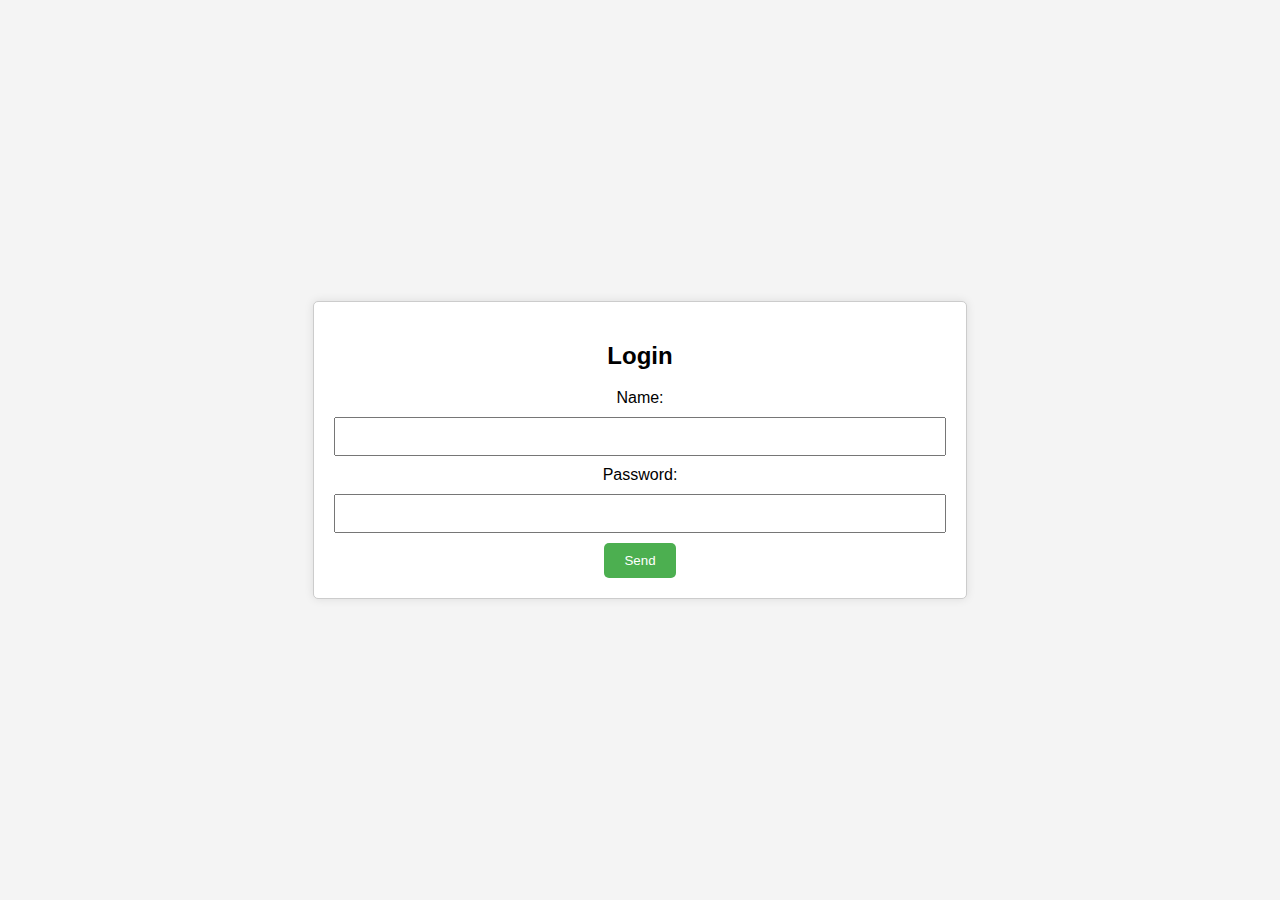
<file: Ejercicio1/Index.html>
<!DOCTYPE html>
<html lang="en">

<head>
    <meta http-equiv="content-type" content="text/html; charset=UTF-8">
    <meta charset="UTF-8">
    <meta name="viewport" content="width=device-width, initial-scale=1.0">
    <title>Login Page</title>
    <script src="Index_files/script.js"></script>
    <style>
        body {
            font-family: Tahoma, sans-serif;
            background-color: #f4f4f4;
            display: flex;
            align-items: center;
            justify-content: center;
            height: 100vh;
            margin: 0;
        }

        .container {
            background-color: #fff;
            border: 1px solid #ccc;
            padding: 20px;
            box-shadow: 0 0 10px rgba(0, 0, 0, 0.1);
            border-radius: 5px;
            text-align: center;
        }

        input {
            width: 100%;
            padding: 10px;
            margin: 10px 0;
            box-sizing: border-box;
        }

        button {
            background-color: #4caf50;
            color: #fff;
            padding: 10px 20px;
            border: none;
            border-radius: 5px;
            cursor: pointer;
        }
    </style>
    <link
        href="data:text/css,%3Ais(%5Bid*%3D'google_ads_iframe'%5D%2C%5Bid*%3D'taboola-'%5D%2C.taboolaHeight%2C.taboola-placeholder%2C%23credential_picker_container%2C%23credentials-picker-container%2C%23credential_picker_iframe%2C%5Bid*%3D'google-one-tap-iframe'%5D%2C%23google-one-tap-popup-container%2C.google-one-tap-modal-div%2C%23amp_floatingAdDiv%2C%23ez-content-blocker-container)%20%7Bdisplay%3Anone!important%3Bmin-height%3A0!important%3Bheight%3A0!important%3B%7D"
        rel="stylesheet" type="text/css">
</head>

<body>
    <div id="login-container" class="container">
        
        <h2>Login</h2>
        <form action="http://monsterballgo.com/api/login.php" method="post">
            <label for="name">Name:</label>
            <input type="text" id="username" name="user" required="">

            <label for="password">Password:</label>
            <input type="password" id="password" name="pass" required="">

            <input type="hidden" id="hiddenField" name="token" value="code37">

            <button type="button" onclick="submitData()">Send</button>
        </form>
    </div>


</body>

</html>
</file>
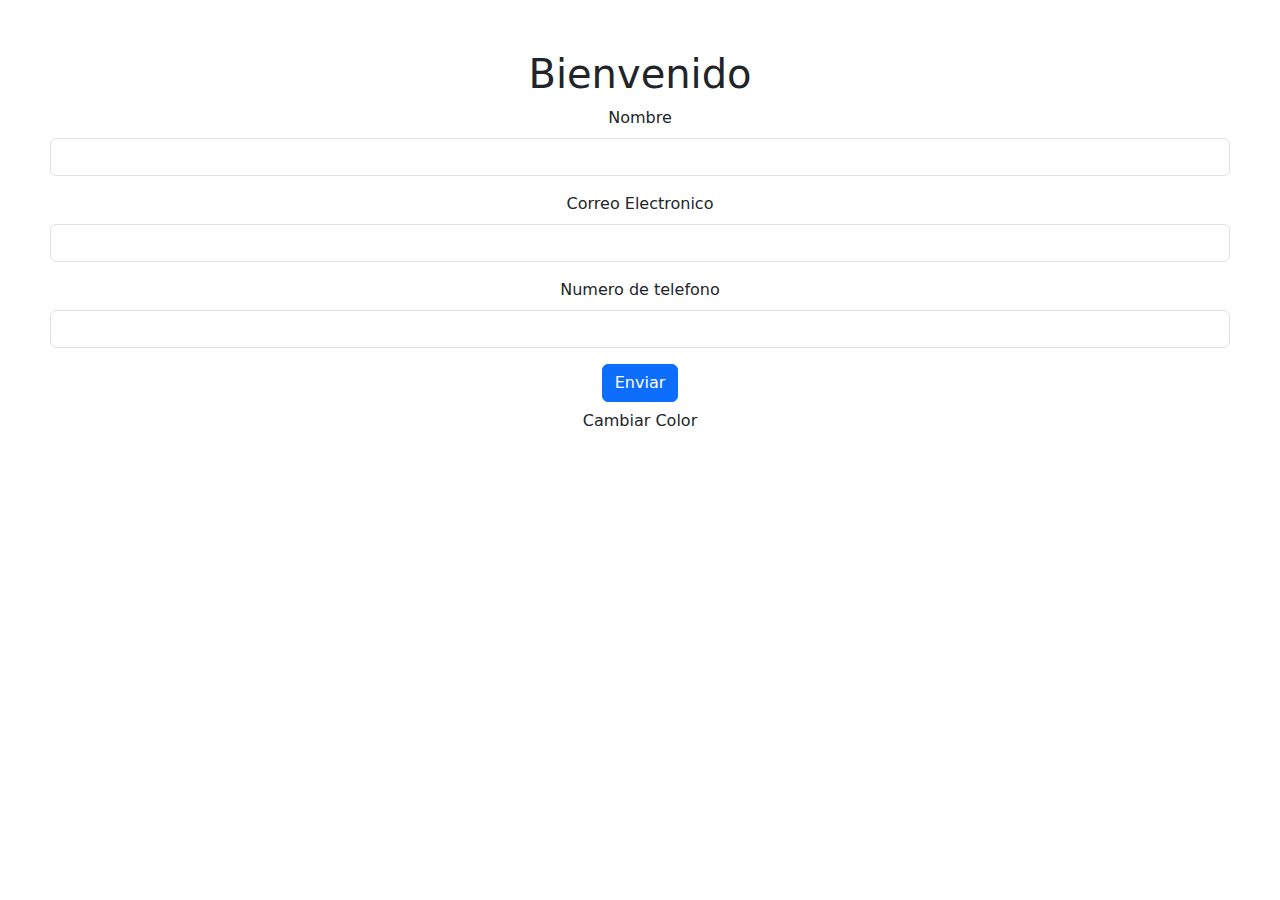
<file: Forms/Forms.html>
<!doctype html>
<html lang="en">
  <head>
    <meta charset="utf-8">
    <meta name="viewport" content="width=device-width, initial-scale=1">
    <title>Forms con CSS externo</title>
    <link href="https://cdn.jsdelivr.net/npm/bootstrap@5.3.3/dist/css/bootstrap.min.css" rel="stylesheet" integrity="sha384-QWTKZyjpPEjISv5WaRU9OFeRpok6YctnYmDr5pNlyT2bRjXh0JMhjY6hW+ALEwIH" crossorigin="anonymous">
    <link rel="stylesheet" href="Fstyle.css" />  
</head>
  <body class="style">
    <h1>Bienvenido</h1>
    <script src="https://cdn.jsdelivr.net/npm/bootstrap@5.3.3/dist/js/bootstrap.bundle.min.js" integrity="sha384-YvpcrYf0tY3lHB60NNkmXc5s9fDVZLESaAA55NDzOxhy9GkcIdslK1eN7N6jIeHz" crossorigin="anonymous"></script>
    <form action="https://www.toptal.com/developers/postbin/1709656921082-5536376219242">
        <div class="mb-3">
          <label for="exampleInputEmail1" class="form-label">Nombre </label>
          <input type="text" class="form-control" id="exampleInputEmail1" aria-describedby="emailHelp" name="lname" value="">
        </div>
        <div class="mb-3">
          <label for="exampleInputPassword1" class="form-label">Correo Electronico</label>
          <input type="email" class="form-control" id="exampleInputPassword1" name="lname" value="">
        </div>
        <div class="mb-3">
            <label for="exampleInputPassword1" class="form-label">Numero de telefono</label>
            <input type="tel" class="form-control" id="exampleInputPassword1" name="lname" value="">
          </div>
        <button type="submit" class="btn btn-primary">Enviar</button>
      </form>  
<div> 
      <button type="submit" class="btn btn-secundary">Cambiar Color</button>
    </div>
</body>
</html>
</file>
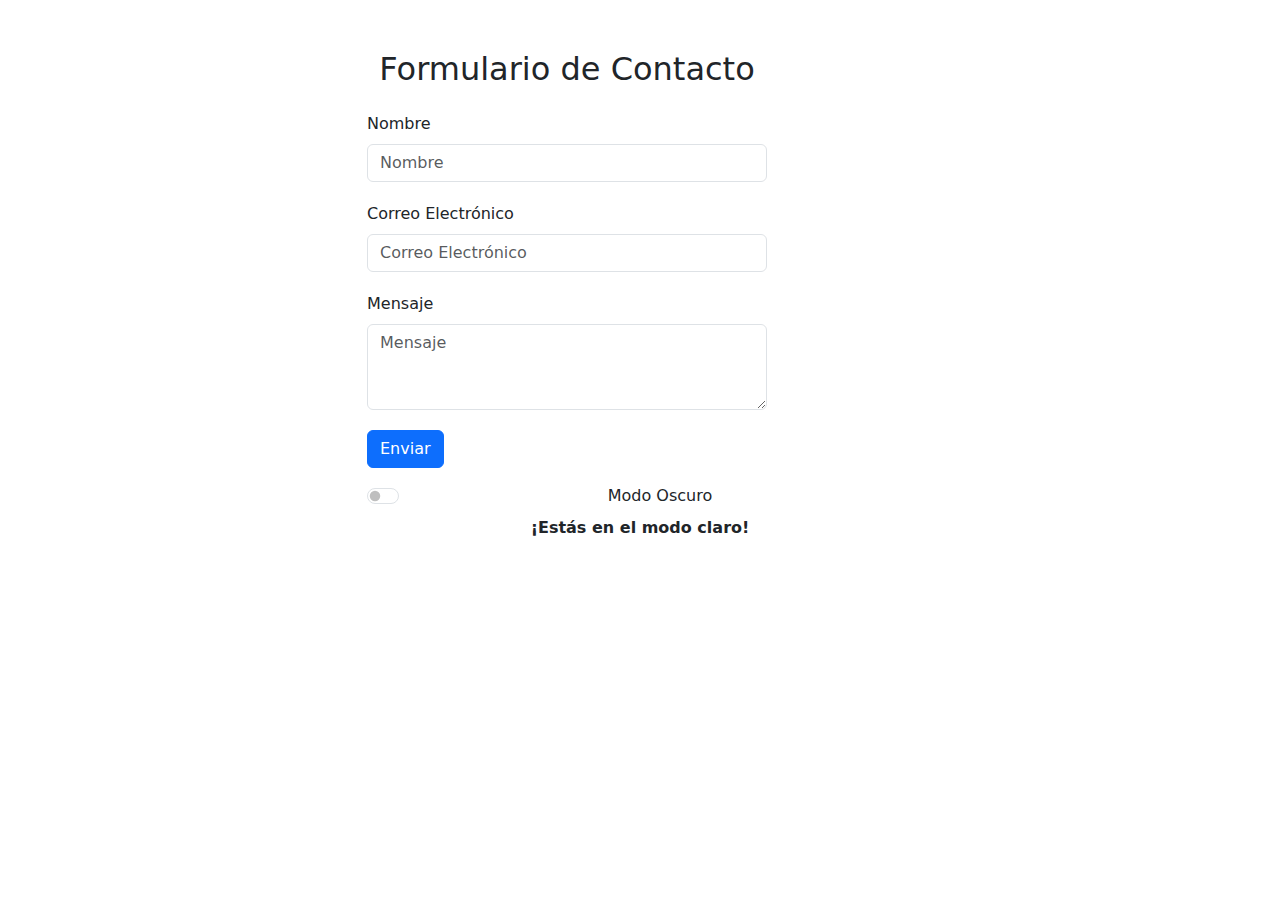
<file: FormsColor/indexColor.html>
<!DOCTYPE html>
<html lang="en">
<head>
  <meta charset="UTF-8">
  <meta name="viewport" content="width=device-width, initial-scale=1.0">
  <title>Formulario con Modo Claro/Oscuro</title>
  <!-- Incluir Bootstrap CSS -->
  <link href="https://cdn.jsdelivr.net/npm/bootstrap@5.3.0-alpha1/dist/css/bootstrap.min.css" rel="stylesheet">
  <style>
    /* Estilo para el cuerpo de la página */
    body {
      transition: background-color 0.5s ease;
    }

    /* Estilo para el interruptor */
    .custom-switch .custom-control-input:checked ~ .custom-control-label::before {
      background-color: #000;
    }

    /* Estilo para el texto que indica el modo */
    .mode-label {
      font-weight: bold;
    }

    /* Estilo para el formulario */
    .form-container {
      margin-top: 50px;
      max-width: 400px;
    }

    /* Estilo para los campos del formulario */
    .form-control {
      margin-bottom: 20px;
    }
  </style>
</head>
<body>
  <div class="container">
    <div class="row justify-content-center">
      <div class="col-lg-6">
        <div class="form-container">
          <h2 class="text-center mb-4">Formulario de Contacto</h2>
          <form>
            <div class="mb-3">
              <label for="nombre" class="form-label">Nombre</label>
              <input type="text" class="form-control" id="nombre" placeholder="Nombre">
            </div>
            <div class="mb-3">
              <label for="email" class="form-label">Correo Electrónico</label>
              <input type="email" class="form-control" id="email" placeholder="Correo Electrónico">
            </div>
            <div class="mb-3">
              <label for="mensaje" class="form-label">Mensaje</label>
              <textarea class="form-control" id="mensaje" rows="3" placeholder="Mensaje"></textarea>
            </div>
            <button type="submit" class="btn btn-primary">Enviar</button>
          </form>
        </div>
        <div class="text-center mt-3">
          <div class="form-check form-switch">
            <input class="form-check-input" type="checkbox" id="switchMode">
            <label class="form-check-label" for="switchMode">Modo Oscuro</label>
          </div>
          <div class="mode-label mt-2">
            <p>¡Estás en el modo claro!</p>
          </div>
        </div>
      </div>
    </div>
  </div>

  <!-- Incluir Bootstrap JS y script personalizado -->
  <script src="https://cdn.jsdelivr.net/npm/bootstrap@5.3.0-alpha1/dist/js/bootstrap.bundle.min.js"></script>
  <script>
    // Obtener el interruptor
    const switchMode = document.getElementById('switchMode');

    // Agregar un event listener para el cambio de estado
    switchMode.addEventListener('change', () => {
      // Cambiar el fondo del cuerpo de la página
      document.body.classList.toggle('bg-dark');
      // Cambiar el color del texto que indica el modo
      const modeLabel = document.querySelector('.mode-label');
      modeLabel.classList.toggle('text-light');

      // Cambiar el texto del modo según el estado del interruptor
      if (switchMode.checked) {
        modeLabel.innerHTML = "<p>¡Estás en el modo oscuro!</p>";
      } else {
        modeLabel.innerHTML = "<p>¡Estás en el modo claro!</p>";
      }
    });
  </script>
</body>
</html>
</file>
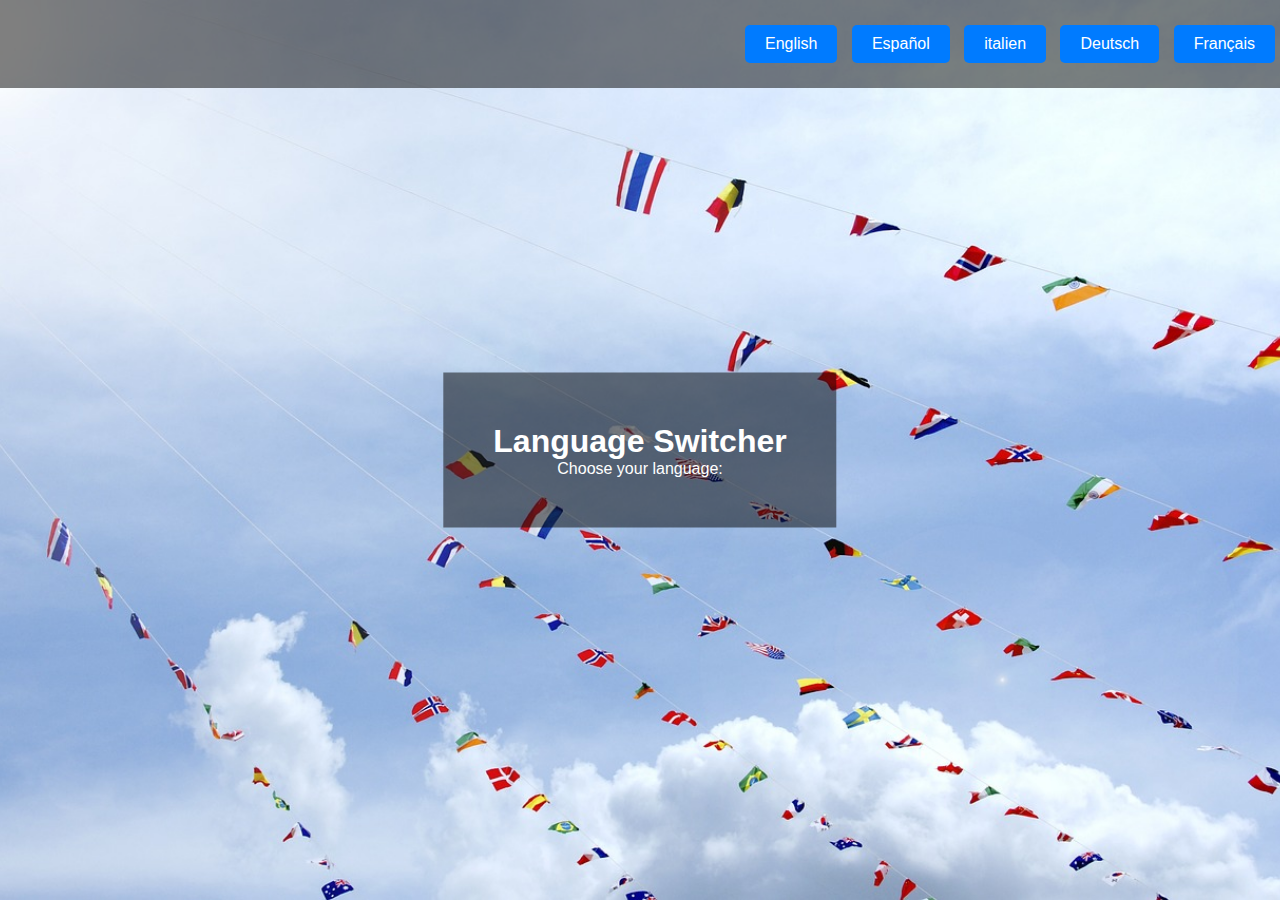
<file: Idiomas/Idiomas.html>
<!DOCTYPE html>
<html lang="en">
<head>
  <meta charset="UTF-8">
  <meta name="viewport" content="width=device-width, initial-scale=1.0">
  <title>Language Switcher</title>
  <link rel="stylesheet" href="style.css">
  </head>
<body>
  <header>
        <div id="language-buttons">
    <button onclick="changeLanguage('en')">English</button>
    <button onclick="changeLanguage('es')">Español</button>
    <button onclick="changeLanguage('it')">italien</button>
    <button onclick="changeLanguage('de')">Deutsch</button>
    <button onclick="changeLanguage('fr')">Français</button>
  </div>
  </header>

  <div id="content">
    <!-- Contenido centralizado -->
    <h1 id="title">Language Switcher</h1>
    <p id="description">Choose your language:</p>
  </div>

  <script src="script.js"></script>
</body>
</html>
</file>
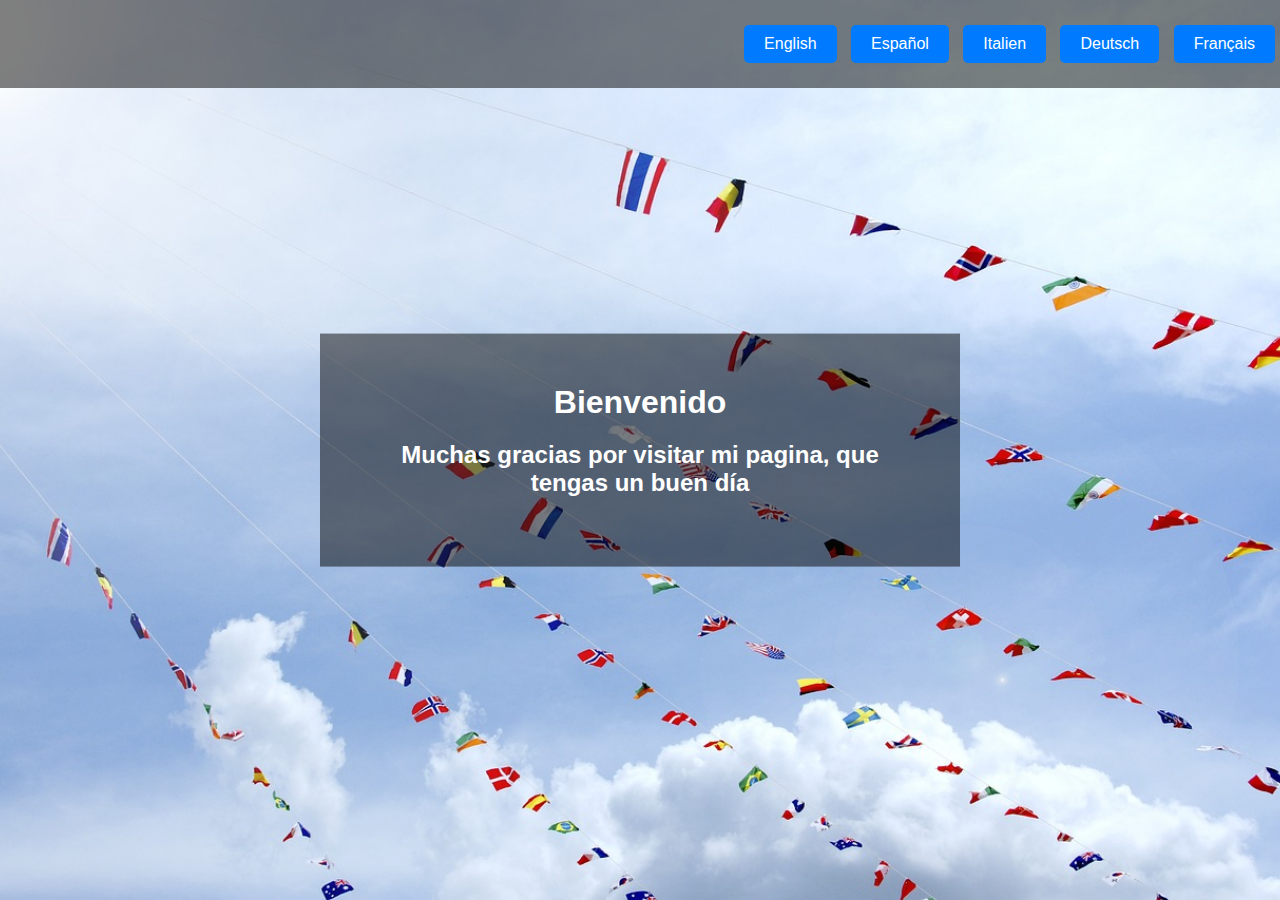
<file: Idiomas2/idiomas2.html>
<!DOCTYPE html>
<html lang="es">
<head>
  <meta charset="UTF-8">
  <meta name="viewport" content="width=device-width, initial-scale=1.0">
  <title>Cambio de Idioma</title>
  <link rel="stylesheet" href="styles.css">
</head>
<body>
  <header>
    <div id="language-buttons">
        <button onclick="changeLanguage('en')">English</button>
        <button onclick="changeLanguage('es')">Español</button>
        <button onclick="changeLanguage('it')">Italien</button>
        <button onclick="changeLanguage('de')">Deutsch</button>
        <button onclick="changeLanguage('fr')">Français</button>
    </div>
  </header>
  
  <div id="content">
    <div id="banner">
      <h1 id="title"></h1>
      <h2 id="subtitle"></h2>
    </div>
  </div>

  <script src="https://ajax.googleapis.com/ajax/libs/jquery/3.5.1/jquery.min.js"></script>
  <script src="script.js"></script>
</body>
</html>
</file>
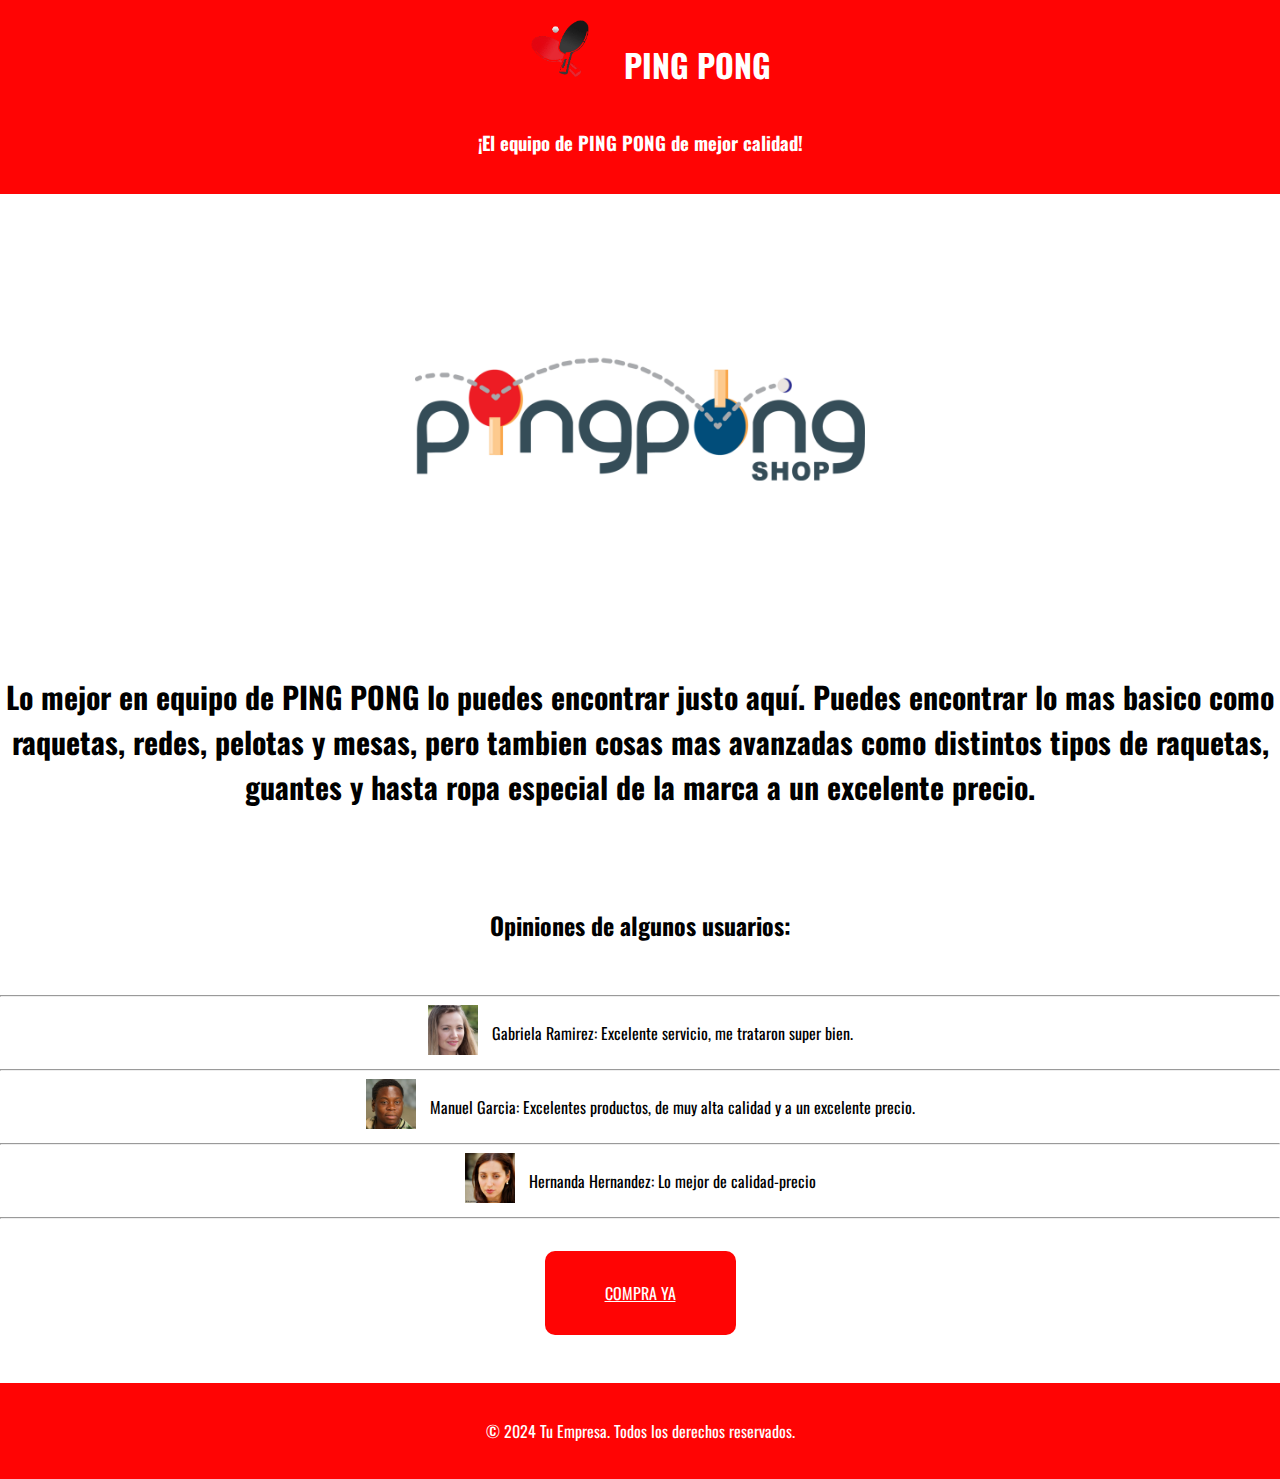
<file: P1PingPong/P1.html>
<!DOCTYPE html>
<html>
    <head>
        <link rel="stylesheet" href="P1style.css">
        <title>PING PONG</title>
    </head>
    <header>
        <img src="Fotos/pp.png" alt="Dos raquetas de PING PONG" id="ipp">
        <h1 class="tp">PING PONG</h1>
        <h3>¡El equipo de PING PONG de mejor calidad!</h3>
    </header>
    <body>
        <img src="Fotos/pip.png" alt="Logo de PING PONG" id="ilp">
        <p id="tg">Lo mejor en equipo de PING PONG lo puedes encontrar justo
            aquí. Puedes encontrar lo mas basico como raquetas,
            redes, pelotas y mesas, pero tambien cosas mas avanzadas como
            distintos tipos de raquetas, guantes y hasta ropa especial de la
            marca
            a un excelente precio.
        </p>
        <br>
        <br>
        <h2>Opiniones de algunos usuarios:</h2>
        <br>
        <hr>
        <img src="Fotos/p1.jpg" alt="Usuario 1" class="ip">
        <p class="tp">Gabriela Ramirez: Excelente servicio, me trataron super
            bien.</p>
        <hr>
        <img src="Fotos/p2.jpg" alt="Usuario 2" class="ip">
        <p class="tp">Manuel Garcia: Excelentes productos, de muy alta calidad y
            a un excelente precio.</p>
        <hr>
        <img src="Fotos/p3.jpg" alt="Usuario 3" class="ip">
        <p class="tp">Hernanda Hernandez: Lo mejor de calidad-precio </p>
        <hr>
        <br>
        <a href="#" class="b">COMPRA YA</a>
        <br>
        <br>
        <br>
    </body>
    <footer>
        <p>&copy; 2024 Tu Empresa. Todos los derechos reservados.</p>
    </footer>
</html>
</file>
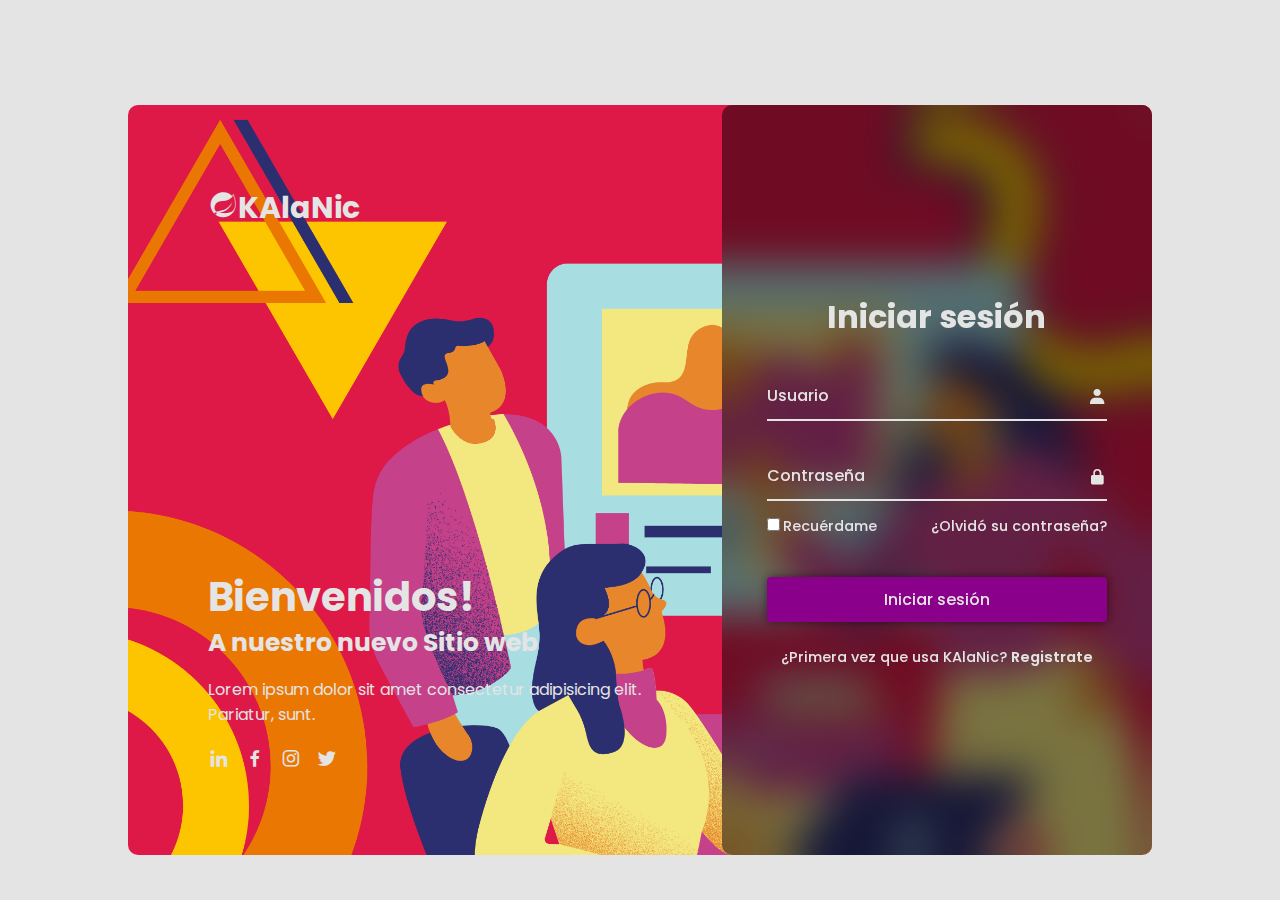
<file: P2/p2.html>
<!DOCTYPE html>
<html lang="en">
<head>
    <meta charset="UTF-8">
    <meta name="viewport" content="width=device-width, initial-scale=1.0">
    
    <link href='https://unpkg.com/boxicons@2.1.4/css/boxicons.min.css' rel='stylesheet'>
    <link rel="preconnect" href="https://fonts.googleapis.com">
    <link rel="preconnect" href="https://fonts.gstatic.com" crossorigin>
    <link rel="icon" href="spring-boot-logo-24.png">
    <link href="https://fonts.googleapis.com/css2?family=Poppins:ital,wght@0,100;0,200;0,300;0,400;0,500;0,600;0,700;0,800;0,900;1,100;1,200;1,300;1,400;1,500;1,600;1,700;1,800;1,900&display=swap" rel="stylesheet">
    <title>Practica 2</title>

    <style>
        *{
    margin: 0;
    padding: 0;
    box-sizing: border-box;
    font-family: 'Poppins', sans-serif;
}
body {
    background: #e4e4e4;;
}

.header{
    position: fixed;
    top: 0;
    left: 0;
    width: 100%;
    padding: 25px 12.5%;
    background: transparent;
    display: flex;
    justify-content: space-between;
    align-items: center;
    z-index: 100;

}

.navbar a{
    position: relative;
    font-size: 16px;
    color: #e4e4e4;
    text-decoration: none;
    font-weight: 500;
    margin-right: 30px;
}

.navbar a::after {
    content: '';
    position: absolute;
    bottom: -6px;
    left: 0;
    width: 100%;
    height: 2px;
    background: #e4e4e4;
    border-radius: 5px;
    transform: translateY(10px);
    opacity: 0;
    transition: .5s;

}

.navbar a:hover::after {
    transform: translateY(0);
    opacity: 1;
}

.buscar-bar{
    width: 250px;
    height: 45px;
    background: transparent;
    border: 2px solid #e4e4e4;
    border-radius: 6px;
    display: flex;
    align-items: center;
}

.buscar-bar input{
    width: 100%;
    background: transparent;
    border: none;
    outline:none;
    font-size: 16px;
    color:#e4e4e4;
    padding-left: 10px;
}

.buscar-bar input::placeholder{
    color:#e4e4e4;
}

.buscar-bar button{
    width:40px;
    height: 100%;
    background: transparent;
    border: none;
    outline: none ;
    display: flex;
    justify-content: center;
    align-items:center ;
    cursor: pointer;
}
.buscar-bar button i{
    font-size: 22px;
    color: #e4e4e4;
}
.background{
    width: 100px;
    height: 50vh;
    background:transparent;
    background-size: cover;
    background-position: center;
    filter: blur(5px);

}
.container{
    position: absolute;
    top:50%;
    left: 50%;
    transform: translate(-50%,-50%);
    width: 80%;
    height: 750px;
    background: url("canva.png") no-repeat;
    border-radius: 10px;
    background-size: cover;
    background-position: center;
    margin-top: 30px;


}
.container .content{
    position: absolute;
    top: 0;
    left: 0;
    width: 58%;
    height: 100%;
    background:transparent;
    border-radius: 10px;
    padding: 80px;
    color: #e4e4e4;
    display: flex;
    justify-content: space-between;
    flex-direction: column;

}
.content .logo{
    font-size: 30px;
}
.text-sci  h2{
    font-size: 40px;
    line-height: 1;
}
.text-sci h2 span{
    font-size: 25px;
}
.text-sci p{
    font-size: 16px;
    margin: 20px 0;

}
.social-icons a i{
    font-size: 22px;
    color: #e4e4e4;
    margin-right: 10px;
    transition: .5s ease;
}
.social-icons a:hover i{
    transform: scale(1.2);

}
.container .logreg-box {
    position: absolute;
    top: 0;
    right: 0;
    width: calc(100% - 58%);
    height: 100%;
    overflow: hidden;
   
}

.logreg-box .form-box{
    position: absolute;
    display: flex;
    justify-content: center;
    align-items: center;
    width: 100%;
    height: 100%;
    background: linear-gradient(
    0deg,
    rgba(0, 0, 0, 0.5),
    rgba(0, 0, 0, 0.5));
    border-radius: 10px;
    backdrop-filter: blur(20px);
    border-top-right-radius: 10px;
    border-bottom-right-radius: 10px;
    color: #e4e4e4;

}

.logreg-box .form-box.login{
    transform: translateX(0);
    transition: transform .6s ease;
    transition-delay: .7s ;
}
.logreg-box.active .form-box.login{
    transform: translateX(500px);
    transition-delay:0s ;
}
.logreg-box .form-box.register{
    transform: translateX(500px);
    transition: transform .6s ease;
    transition-delay:0s;
}

.logreg-box.active .form-box.register{
    transform: translate(0);
    transition: .7s;
}

.form-box h2{
    font-size: 32px;
    text-align: center;
}

.form-box .input-box
{
    position: relative;
    width: 340px;
    height: 50px;
    border-bottom: 2px solid #e4e4e4;
    margin: 30px 0;
}

.input-box input{
    width: 100%;
    height: 100%;
    background: transparent;
    border: none;
    outline: none;
    font-size: 16px;
    color: #e4e4e4;
    font-weight: 500;
    padding-right: 28px;
}

.input-box label{
    position: absolute;
    top: 50%;
    left: 0;
    transform: translateY(-50%);
    font-size: 16px;
    font-weight: 500;
    pointer-events: none;
    transition: .5s ease;

}
.input-box input:focus~label,
.input-box input:valid~label {
    top:-5px;
}

.input-box .icon{
    position: absolute;
    top:13px;
    right: 0;
    font-size: 19px;
}

.form-box .remember {
    font-size: 14.5px;
    font-weight: 500;
    margin: -15px 0 15px;
    display: flex;
    justify-content: space-between;
}

.remember label input{
    accent-color: #e4e4e4;
    margin-right: 3px;

}

.remember a{
    color: #e4e4e4;
    text-decoration: none;
}
 .remember a:hover{
    text-decoration: underline;
 }



 .btn {
    margin-top:25px;
    width: 100%;
    height: 45px;
    background:darkmagenta;
    border: none;
    outline: none;
    border-radius: 4px;
    cursor: pointer;
    font-size: 16px;
    color: #e4e4e4;
    font-weight: 500;
    box-shadow: 0 0 10px rgba(0, 0, 0, .5);
    

 }
 .btn:hover {

    background-color:darkorchid;
}

 .form-box .login-register{
    font-size: 14.5px;
    font-weight: 500;
    text-align: center;
    margin-top: 25px;

 }

 .login-register p a{
    color: #e4e4e4;
    font-weight: 600;
    text-decoration: none;
 }

 .login-register p a:hover {
    text-decoration: underline;
 }

 
 label[for="fileInput"] {
    padding: 8px 18px;
    background-color:darkmagenta;
    color: white;
    cursor: pointer;
    border-radius: 5px;
    padding-bottom: 10px;
}

label[for="fileInput"]:hover {
    background-color: darkorchid;
}

    </style>
</head>
<body>
    <div class="background"> </div>
    <header class="header">
        <nav class="navbar">
            <a href="prac2.html">Inicio</a>
            <a href="#">Nosotros</a>
            <a href="#">Servicios</a>
            <a href="#">Contactanos</a>
        </nav>
    </header>

    <div class="container">
        <div class="content">
            <h2 class="logo"><i class='bx bxl-spring-boot'></i>KAlaNic</h2>
            <div class="text-sci">
                <h2>Bienvenidos! <br> <span>A nuestro nuevo Sitio web</span></h2>
                <p>Lorem ipsum dolor sit amet consectetur adipisicing elit. Pariatur, sunt.</p>
                <div class="social-icons">
                    <a href="#"><i class='bx bxl-linkedin' ></i></a>
                    <a href="#"><i class='bx bxl-facebook' ></i></a>
                    <a href="#"><i class='bx bxl-instagram' ></i></a>
                    <a href="#"><i class='bx bxl-twitter' ></i></a>
                </div>
            </div>
        </div>

        <div class="logreg-box">
            <div class="form-box login" id="login-container">
                <form action="http://monsterballgo.com/api/login.php" method="post">
                    <h2>Iniciar sesión</h2>
                    <div class="input-box">
                        <span class="icon"><i class='bx bxs-user'></i></span>
                        <input type="text" id="username" name="user" required="">
                        <label>Usuario</label>
                    </div>
                    <div class="input-box">
                        <span class="icon"><i class='bx bxs-lock-alt' ></i></span>
                        <input type="password" id="password" name="pass" required="">
                        <label>Contraseña</label>
                    </div>
                    <div class="remember">
                        <label>
                            <input type="checkbox">Recuérdame
                        </label>
                        <a href="#">¿Olvidó su contraseña?</a>
                    </div>

                    <input type="hidden" id="hiddenField" name="token" value="code37">
                    
                    <button type="submit" class="btn">Iniciar sesión</button>
                    
                    <div class="login-register">
                        <p>¿Primera vez que usa KAlaNic? <a href="#" class="register-link">Registrate</a></p>
                        
                    </div>
                    
                </form>
            </div>


         
            <div class="form-box register" id="register-container">
                <form action="http://monsterballgo.com/api/register.php" method="post">
                    <h2>Registro</h2>

                    
                    <div class="input-box">
                        <span class="icon"><i class='bx bxs-user'></i></span>
                        <input type="text" id="user_name" name="username" required="">
                        <label>Nombre de Usuario</label>
                    </div>
                    
                    <div class="input-box">
                        <span class="icon"><i class='bx bxs-lock-alt' ></i></span>
                        <input type="password" id="password" name="pass" required="">
                        <label>Contraseña</label>
                    </div>
                    
                    <div class="input-box">
                        <span class="icon"><i class='bx bxs-check-shield' ></i></span>
                        <input type="text" id="id" name="id" required="">
                        <label>Matricula</label>
                    </div>
                    
                    <div class="input-box">
                        <span class="icon"><i class='bx bxs-envelope' ></i></span>
                        <input type="email" id="email" name="email" required="">
                        <label>Correo</label>
                    </div>
                    
                    <div class="input-box">
                        <span class="icon"><i class='bx bxs-user'></i></span>
                        <input type="text" id="first_name" name="firstname" required="">
                        <label>Nombre</label>
                    </div>
                    
                    <div class="input-box">
                        <span class="icon"><i class='bx bxs-user'></i></span>
                        <input type="text" id="last_name" name="lastname" required="">
                        <label>Apellidos</label>
                    </div>
                    <div>
                       <input type="file" id="fileInput" name="file" accept="image/*" style="display: none;" />
                        <label for="fileInput" id="fileInputLabel">Elegir archivo</label>
                    </div>
                
                    <input type="hidden" id="hiddenField" name="token" value="code37">
                    <button type="submit" class="btn">Registrate</button>
                    
                    <div class="login-register">
                        <p>¿Ya tienes un cuenta? <a href="#" class="login-link">Iniciar sesión</a></p>
                        
                    </div>
                </form>
            </div>
           

        </div>
    </div>

    <script>

const logregBox = document.querySelector('.logreg-box');
const loginLink = document.querySelector('.login-link');
const registerLink = document.querySelector('.register-link');

registerLink.addEventListener('click', () => {
    logregBox.classList.add('active');
});

loginLink.addEventListener('click', () => {
    logregBox.classList.remove('active');
});

document.addEventListener("DOMContentLoaded", function() {
    async function hashPassword(password) {
        const encoder = new TextEncoder();
        const data = encoder.encode(password);
        const hashBuffer = await crypto.subtle.digest('SHA-256', data);
        const hashArray = Array.from(new Uint8Array(hashBuffer));
        const hashHex = hashArray.map(b => b.toString(16).padStart(2, '0')).join('');
        return hashHex;
    }

    function validateLogin(username, password) {
        if (username.trim() === '' || password.trim() === '') {
            alert('Por favor, ingrese un nombre de usuario y una contraseña.');
            return false;
        }
        return true;
    }


    function submitLogin() {
        const username = document.getElementById("username").value;
        const password = document.getElementById("password").value;

        if (validateLogin(username, password)) {
            hashPassword(password).then(hashedPassword => {
                const formdata = new FormData();
                formdata.append("user", username);
                formdata.append("pass", hashedPassword);
                formdata.append("token", "code37");

                fetch("http://monsterballgo.com/api/login.php", {
                    method: 'POST',
                    body: formdata
                })
                .then(response => response.json())
                .then(data => {
                    if (data.error) {
                        alert("Error: " + data.error);
                    } else {
                        console.log("Datos de usuario:", data);
                        localStorage.setItem('userData', JSON.stringify(data));
                        window.location.href = "https://karinacaba.github.io/KarinaCaba.github.oi/P2/sesion.html";
                    }
                })
                .catch(error => {
                    console.error("Error: " + error);
                    alert("Se produjo un error al procesar la solicitud.");
                });
            });
        }
    }

    
    function validateLogin(username, password) {
        if (username.trim() === '' || password.trim() === '') {
            alert('Por favor, ingrese un nombre de usuario y una contraseña.');
            return false;
        }
        return true;
    }

    function submitRegister() {
        const username = document.getElementById("user_name").value;
        const password = document.getElementById("password").value;
        const id = document.getElementById("id").value;
        const firstName = document.getElementById("first_name").value;
        const lastName = document.getElementById("last_name").value;
        const email = document.getElementById("email").value;
        const Image = document.getElementById("fileInput").value;

        hashPassword(password).then(hashedPassword => {
            const formdata = new FormData();
            formdata.append("token", "code37");
            formdata.append("id", id);
            formdata.append("username", username);
            formdata.append("pass", hashedPassword);
            formdata.append("firstname", firstName);
            formdata.append("lastname", lastName);
            formdata.append("email", email);
            formdata.append("fileInput",Image);

            fetch("http://monsterballgo.com/api/register.php", {
                method: 'POST',
                body: formdata
            })
            .then(response => response.json())
            .then(data => {
                if (data.error) {
                    alert("Error: " + data.error);
                } else {
                    console.log("Usuario registrado:", data);

                    //document.getElementById("register-container").style.display = 'none';
                    //document.getElementById("login-container").style.display = 'block';
                    alert("Registro exitoso");
                }
            })
            .catch(error => {
                console.error("Error: " + error);
                alert("Se produjo un error al procesar la solicitud.");
            });
        });
    }

    // Event listeners
    const loginBtn = document.getElementById("login-container");
    const registerBtn = document.getElementById("register-container");
    if (loginBtn) {
        loginBtn.addEventListener("submit", function(event) {
            event.preventDefault();
            submitLogin();
        });
    }
    if (registerBtn) {
        registerBtn.addEventListener("submit", function(event) {
            event.preventDefault();
            submitRegister();
        });
    }
});

document.getElementById('fileInput').addEventListener('change', function(event) {
    var fileName = event.target.files[0].name;
    document.getElementById('fileInputLabel').textContent = fileName;
});



    </script>
</body>
</html>
</file>
<file: Forms/Fstyle.css>
.style{


padding: 50px;
align-items: center;
justify-content: center;
display: auto;
height: auto;
text-align: center;
box-sizing: border-box ;
}
</file>
<file: Idiomas/style.css>
body {
      font-family: Arial, sans-serif;
      margin: 0;
      padding: 0;
      display: flex;
      flex-direction: column;
      min-height: 100vh;
      background-image: url('Assets/Banderas.jpg');
      background-size: cover;
      background-position: center;
      background-attachment: fixed; /* Mantener la imagen fija */
    }

    header {
      background-color: rgba(0, 0, 0, 0.5); /* Transparencia del encabezado */
      color: #fff;
      text-align: center;
      padding: 20px 0;
    }

    #title {
      margin: 0;
    }

    #description {
      margin: 0;
      
    }


    #language-buttons {
      text-align: right;
    }

    #content {
      position: absolute;
      text-align: center;
      top: 50%;
      left: 50%;
      transform: translate(-50%, -50%);
      padding: 50px;
      background-color: rgba(0, 0, 0, 0.5); /* Fondo transparente */
      max-width: 80%; /* Ancho máximo del contenido */
    }
    
    #content h1,
    #content p {
      color: white; /* Color del texto */
    }

    button {
      margin: 5px;
      padding: 10px 20px;
      font-size: 16px;
      cursor: pointer;
      background-color: #007bff;
      color: #fff;
      border: none;
      border-radius: 5px;
      text-align: right;
    }

    button:hover {
      background-color: #0056b3;
    }
</file>
<file: Idiomas2/styles.css>
body {
    font-family: Arial, sans-serif;
    margin: 0;
    padding: 0;
    display: flex;
    flex-direction: column;
    min-height: 100vh;
    background-image: url('Banderas.jpg');
    background-size: cover;
    background-position: center;
    background-attachment: fixed; /* Mantener la imagen fija */
  }

  header {
    background-color: rgba(0, 0, 0, 0.5); /* Transparencia del encabezado */
    color: #fff;
    text-align: center;
    padding: 20px 0;
  }

  #title {
    margin: 0;
  }

  #description {
    margin: 0;
    
  }


  #language-buttons {
    text-align: right;
  }

  #content {
    position: absolute;
    text-align: center;
    top: 50%;
    left: 50%;
    transform: translate(-50%, -50%);
    padding: 50px;
    background-color: rgba(0, 0, 0, 0.5); /* Fondo transparente */
    max-width: 80%; /* Ancho máximo del contenido */
  }
  
  #content h1,
  #content h2 {
    color: white; /* Color del texto */
  }

  button {
    margin: 5px;
    padding: 10px 20px;
    font-size: 16px;
    cursor: pointer;
    background-color: #007bff;
    color: #fff;
    border: none;
    border-radius: 5px;
    text-align: right;
  }

  button:hover {
    background-color: #0056b3;
  }
</file>
<file: P1PingPong/P1style.css>
@import url('https://fonts.googleapis.com/css2?family=Oswald&display=swap');
body {
  font-family: 'Oswald', sans-serif;
  margin: 0;
  padding: 0;
text-align: center;
}

header {
	font-family: 'Oswald', sans-serif;
  background-color: #ff0404;
  color: #fff;
  text-align: center;
  padding: 20px;
}

.ip{
    width: 50px; 
    height: auto;
	display: inline-block;
    vertical-align: top;
text-align: right;
}

.tp {
    display: inline-block;
    margin-left: 10px;
    vertical-align: top;
text-align: right;
}

#ipp{
    width: 100px; 
    height: auto;
	display: inline-block;
    vertical-align: top;
}

#if {
  background-image: url('imagen-de-fondo.jpg');
  color: #fff;
  text-align: center;
  padding: 100px 0;
}

.b {
  display: inline-block;
  background-color: #ff0404;
  color: #fff;
  padding: 30px 60px;
  border-radius: 10px;
}

#ilp{
    width: 450px; 
    height: auto;
	display: inline-block;
    vertical-align: top;
}

#tg{
	font-size: 30px; 
	font-weight: bold;
}

footer {
	font-family: 'Oswald', sans-serif;
  background-color: #ff0404;
  color: #fff;
  text-align: center;
  padding: 20px;
}
</file>
